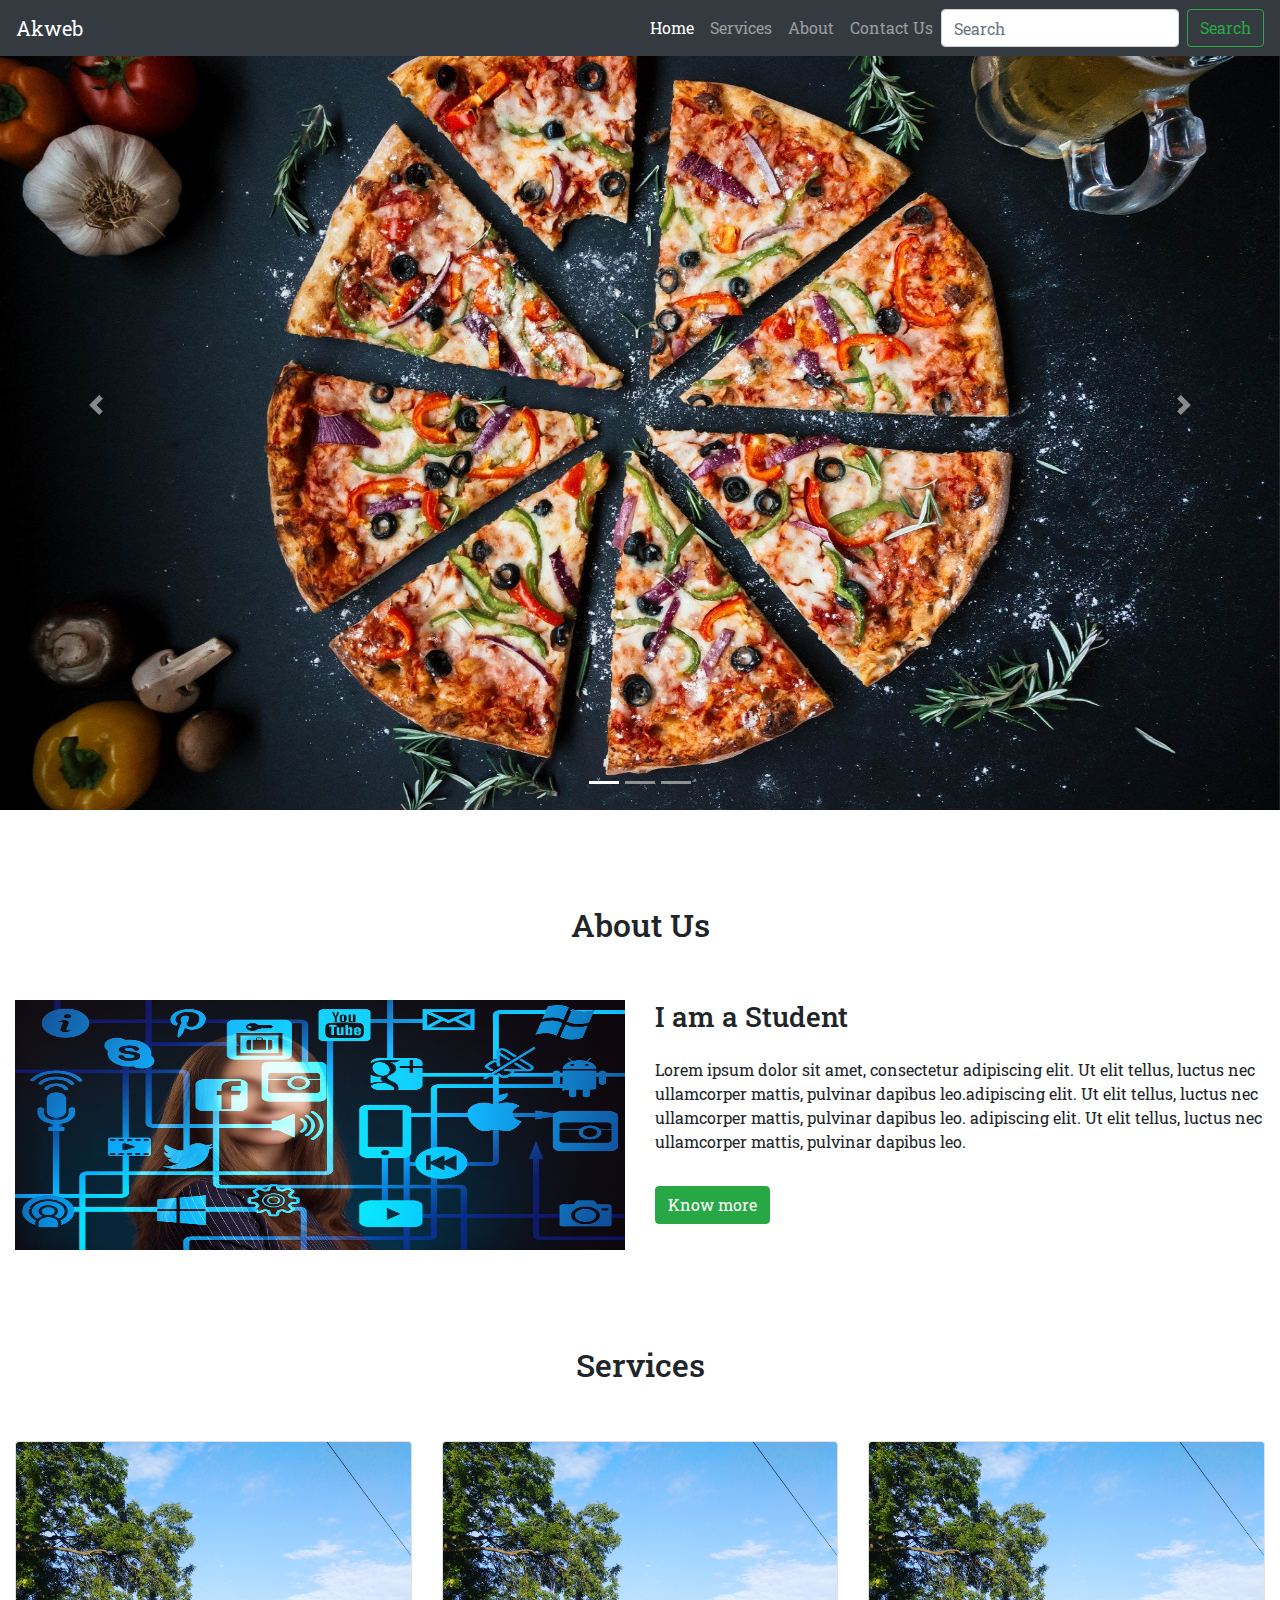
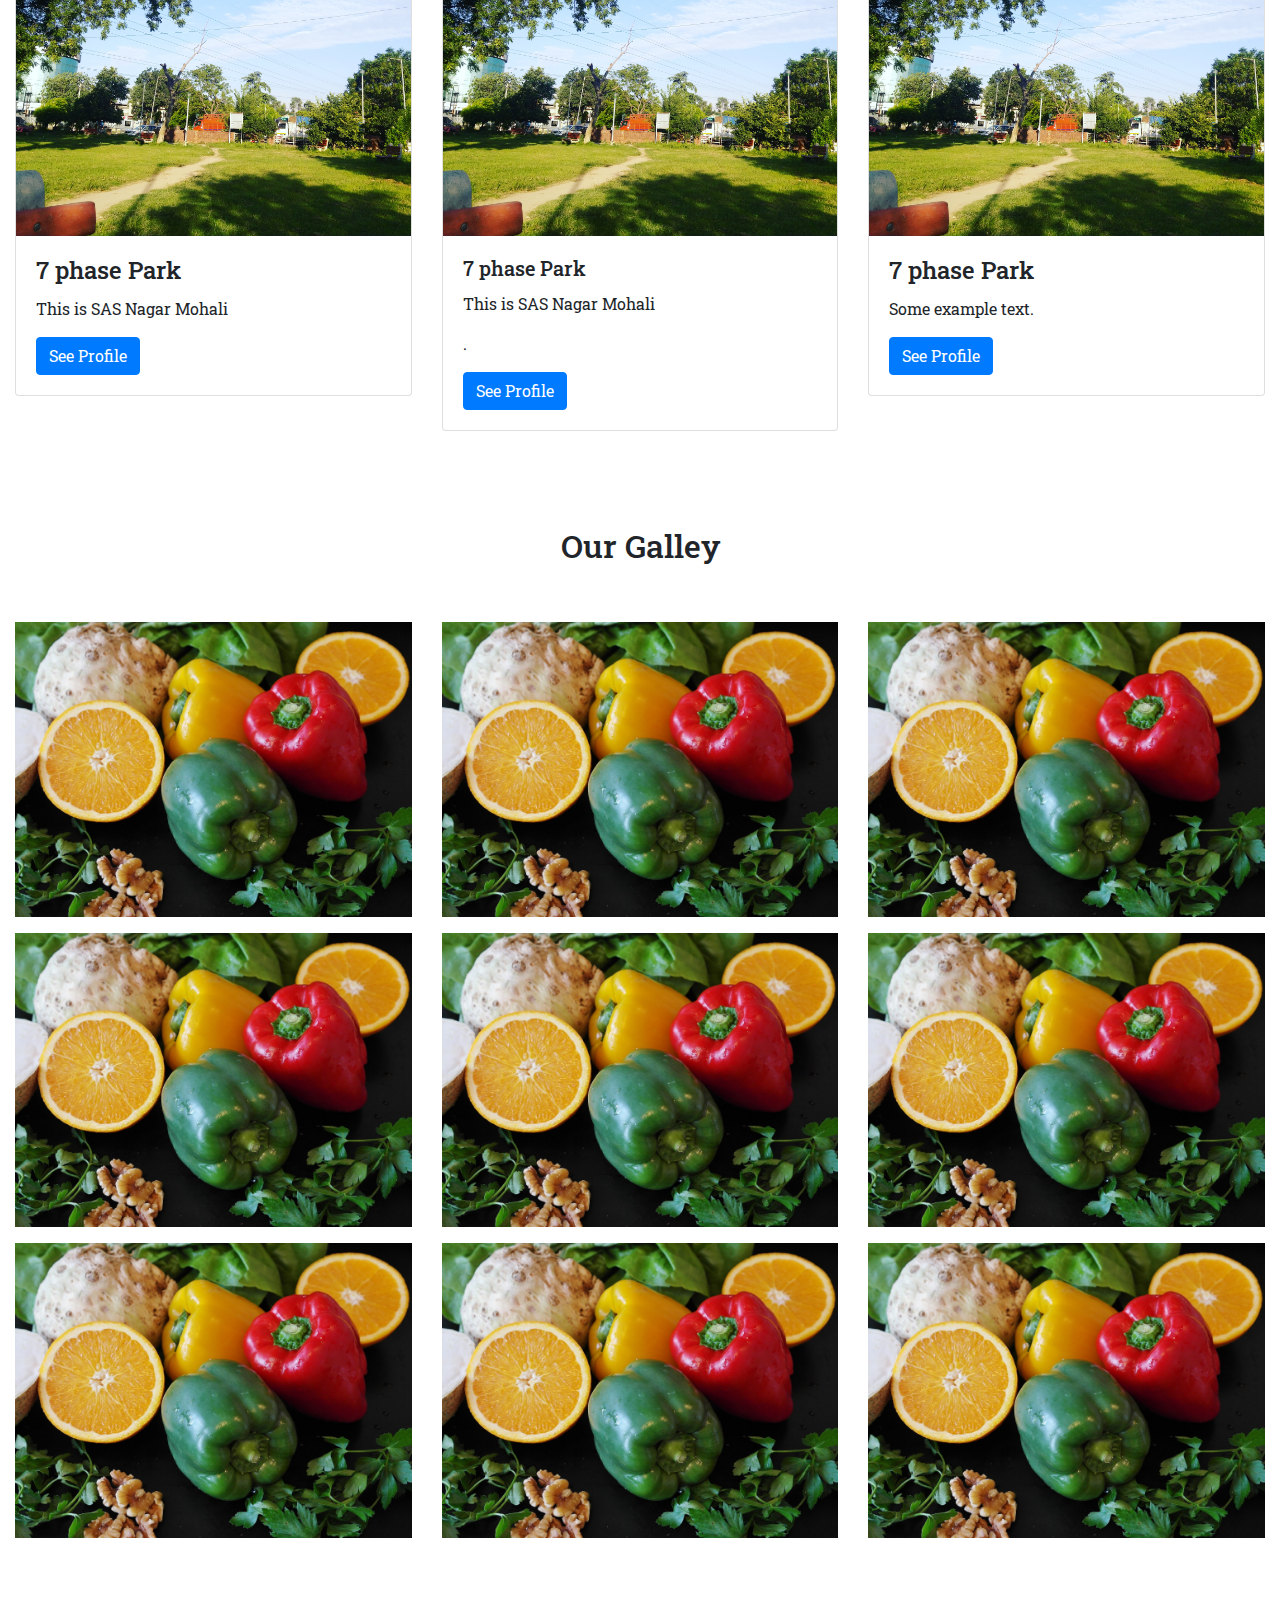
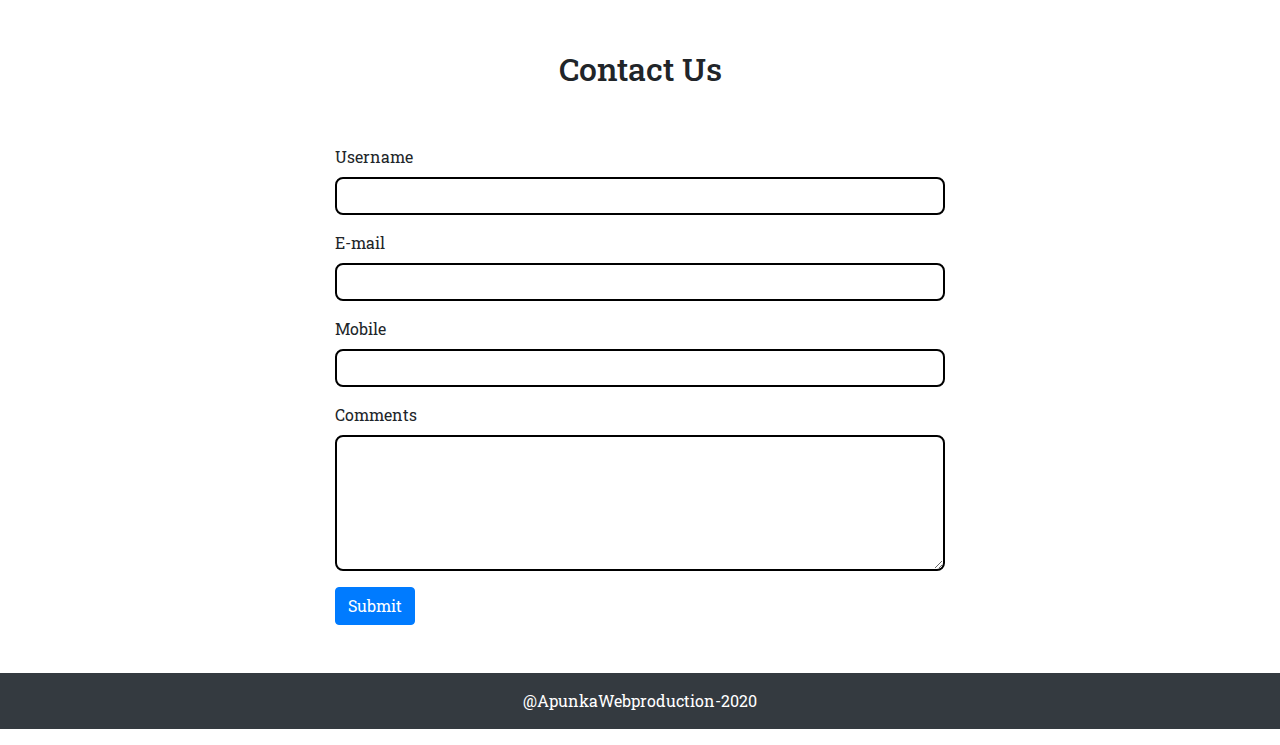
<file: index.html>
<!DOCTYPE html>
<html lang="en">

<head>
  <meta charset="UTF-8">
  <meta name="viewport" content="width=device-width, initial-scale=1.0">

  <title>A Simple Demo Website</title>
  <meta charset="utf-8">
  <meta name="viewport" content="width=device-width, initial-scale=1">
  <link href="https://fonts.googleapis.com/css2?family=Roboto+Slab&display=swap" rel="stylesheet">
  <link rel="stylesheet" type="text/css" href="style1.css">
  <link rel="stylesheet" href="https://maxcdn.bootstrapcdn.com/bootstrap/4.5.2/css/bootstrap.min.css">

</head>

<body>

  <nav class="navbar navbar-expand-lg fixed-top navbar-dark bg-dark">
    <a class="navbar-brand" href="#">Akweb</a>
    <button class="navbar-toggler" type="button" data-toggle="collapse" data-target="#navbarSupportedContent"
      aria-controls="navbarSupportedContent" aria-expanded="false" aria-label="Toggle navigation">
      <span class="navbar-toggler-icon"></span>
    </button>

    <div class="collapse navbar-collapse" id="navbarSupportedContent">
      <ul class="navbar-nav ml-auto">
        <li class="nav-item active">
          <a class="nav-link" href="index.html">Home <span class="sr-only">(current)</span></a>
        </li>
        <li class="nav-item">
          <a class="nav-link" href="#">Services</a>
        </li>
        <li class="nav-item">
          <a class="nav-link" href="about.html">About</a>
        </li>
        <li class="nav-item">
          <a class="nav-link" href="#Contact US">Contact Us</a>
        </li>
      </ul>
      <form class="form-inline my-2 my-lg-0">
        <input class="form-control mr-sm-2" type="search" placeholder="Search" aria-label="Search">
        <button class="btn btn-outline-success my-2 my-sm-0" type="submit">Search</button>
      </form>
    </div>
  </nav>


  <div id="demo" class="carousel slide" data-ride="carousel">

    <!-- Indicators -->
    <ul class="carousel-indicators">
      <li data-target="#demo" data-slide-to="0" class="active"></li>
      <li data-target="#demo" data-slide-to="1"></li>
      <li data-target="#demo" data-slide-to="2"></li>
    </ul>

    <!-- The slideshow -->
    <div class="carousel-inner">
      <div class="carousel-item active">
        <img src="img/c1.jpg" alt="Los Angeles">
      </div>
      <div class="carousel-item">
        <img src="img/c2.jpg" alt="Chicago">
      </div>
      <div class="carousel-item">
        <img src="img/c3.jpg" alt="New York">
      </div>
    </div>

    <!-- Left and right controls -->
    <a class="carousel-control-prev" href="#demo" data-slide="prev">
      <span class="carousel-control-prev-icon"></span>
    </a>
    <a class="carousel-control-next" href="#demo" data-slide="next">
      <span class="carousel-control-next-icon"></span>
    </a>

  </div>

  <section class="my-5">
    <div class="py-5">
      <h2 class="text-center">About Us</h2>
    </div>
    <div class="container-fluid">
      <div class="row">
        <div class="col-lg-6 col-md-6 col-12">
          <img src="img/about.jpg" alt="" class="img-fluid aboutimg">
        </div>
        <div class="col-lg-6 col-md-6 col-12">
          <H3>I am a Student</H3>
          <p class="py-3">Lorem ipsum dolor sit amet, consectetur adipiscing elit.
            Ut elit tellus, luctus nec ullamcorper mattis, pulvinar dapibus leo.adipiscing elit.
            Ut elit tellus, luctus nec ullamcorper mattis, pulvinar dapibus leo. adipiscing elit.
            Ut elit tellus, luctus nec ullamcorper mattis, pulvinar dapibus leo.</p>
          <a href="about.php" class="btn btn-success">Know more</a>
        </div>
      </div>

    </div>
  </section>
  <section class="my-5">
    <div class="py-5">
      <h2 class="text-center">Services</h2>
    </div>
    <div class="container-fluid">
      <div class="row">
        <div class="col-lg-4 col-mid-4 col-12">
          <div class="card">
            <img class="card-img-top" src="img/card.jpg" alt="Card image">
            <div class="card-body">
              <h4 class="card-title">7 phase Park</h4>
              <p class="card-text">This is SAS Nagar Mohali</p>
              <a href="#" class="btn btn-primary">See Profile</a>
            </div>
          </div>
        </div>
        <div class="col-lg-4 col-mid-4 col-12">
          <div class="card">
            <img class="card-img-top" src="img/card.jpg" alt="Card image">
            <div class="card-body">
              <h5 class="card-title">7 phase Park</h5>
              <p class="card-text">This is SAS Nagar Mohali</p>.</p>
              <a href="Contact Us" class="btn btn-primary">See Profile</a>
            </div>
          </div>
        </div>
        <div class="col-lg-4 col-mid-4 col-12">
          <div class="card">
            <img class="card-img-top" src="img/card.jpg" alt="Card image">
            <div class="card-body">
              <h4 class="card-title">7 phase Park</h4>
              <p class="card-text">Some example text.</p>
              <a href="#" class="btn btn-primary">See Profile</a>
            </div>
          </div>
        </div>
      </div>
    </div>
  </section>
  <section class="my-5">
    <div class="py-5">
      <h2 class="text-center">Our Galley</h2>
    </div>
    <div class="container-fluid">
      <div class="row">
        <div class="col-lg-4 col-mid-4 col-12">
          <img src="img/gal.jpg" class="img-fluid pb-3">
        </div>
        <div class="col-lg-4 col-mid-4 col-12">
          <img src="img/gal.jpg" class="img-fluid pb-3">
        </div>
        <div class="col-lg-4 col-mid-4 col-12">
          <img src="img/gal.jpg" class="img-fluid pb-3">
        </div>
        <div class="col-lg-4 col-mid-4 col-12">
          <img src="img/gal.jpg" class="img-fluid pb-3">
        </div>
        <div class="col-lg-4 col-mid-4 col-12">
          <img src="img/gal.jpg" class="img-fluid pb-3">
        </div>
        <div class="col-lg-4 col-mid-4 col-12">
          <img src="img/gal.jpg" class="img-fluid pb-3">
        </div>
        <div class="col-lg-4 col-mid-4 col-12">
          <img src="img/gal.jpg" class="img-fluid pb-3">
        </div>
        <div class="col-lg-4 col-mid-4 col-12">
          <img src="img/gal.jpg" class="img-fluid pb-3">
        </div>
        <div class="col-lg-4 col-mid-4 col-12">
          <img src="img/gal.jpg" class="img-fluid pb-3">
        </div>
      </div>


    </div>
  </section>
  <section class="my-5">
    <div class="py-5">
      <h2 class="text-center">Contact Us</h2>
    </div>
    <div class="w-50 m-auto">
      <div class="container">

        <form action="userinfo.php" method="POST">
          <div class="form-group">
            <label>Username</label>
            <input type="text" name="user" autocomplete="off" class="form-control">
          </div>
          <div class="form-group">
            <label>E-mail</label>
            <input type="text" name="email" autocomplete="off" class="form-control">
          </div>
          <div class="form-group">
            <label>Mobile</label>
            <input type="text" name="mobile" autocomplete="off" class="form-control">
          </div>
          <div class="form-group">
            <label>Comments</label>
            <textarea name="comment" cols="15" rows="5" class="form-control"></textarea>
          </div>
          <button type="submit" class="btn btn-primary">Submit</button>

        </form>
      </div>
    </div>
  </section>
  <footer>
    <p class="p-3 bg-dark text-white text-center">@ApunkaWebproduction-2020</p>
  </footer>

  <script src="https://ajax.googleapis.com/ajax/libs/jquery/3.5.1/jquery.min.js"></script>
  <script src="https://cdnjs.cloudflare.com/ajax/libs/popper.js/1.16.0/umd/popper.min.js"></script>
  <script src="https://maxcdn.bootstrapcdn.com/bootstrap/4.5.2/js/bootstrap.min.js"></script>

</body>

</html>
</file>
<file: style1.css>
* {
  margin: 0;
  padding: 0;
  box-sizing: border-box;
  font-family: 'Roboto Slab', serif;

}

.carousel-inner img {
  width: 100%;
  height: 90vh;
}

.aboutimg {
  width: 100%;
  height: 250px !important;
}

.form-group input {
  border: 2px solid black;
  border-radius: 8px;
}

.form-group textarea {
  border: 2px solid black;
  border-radius: 8px;
}
</file>
